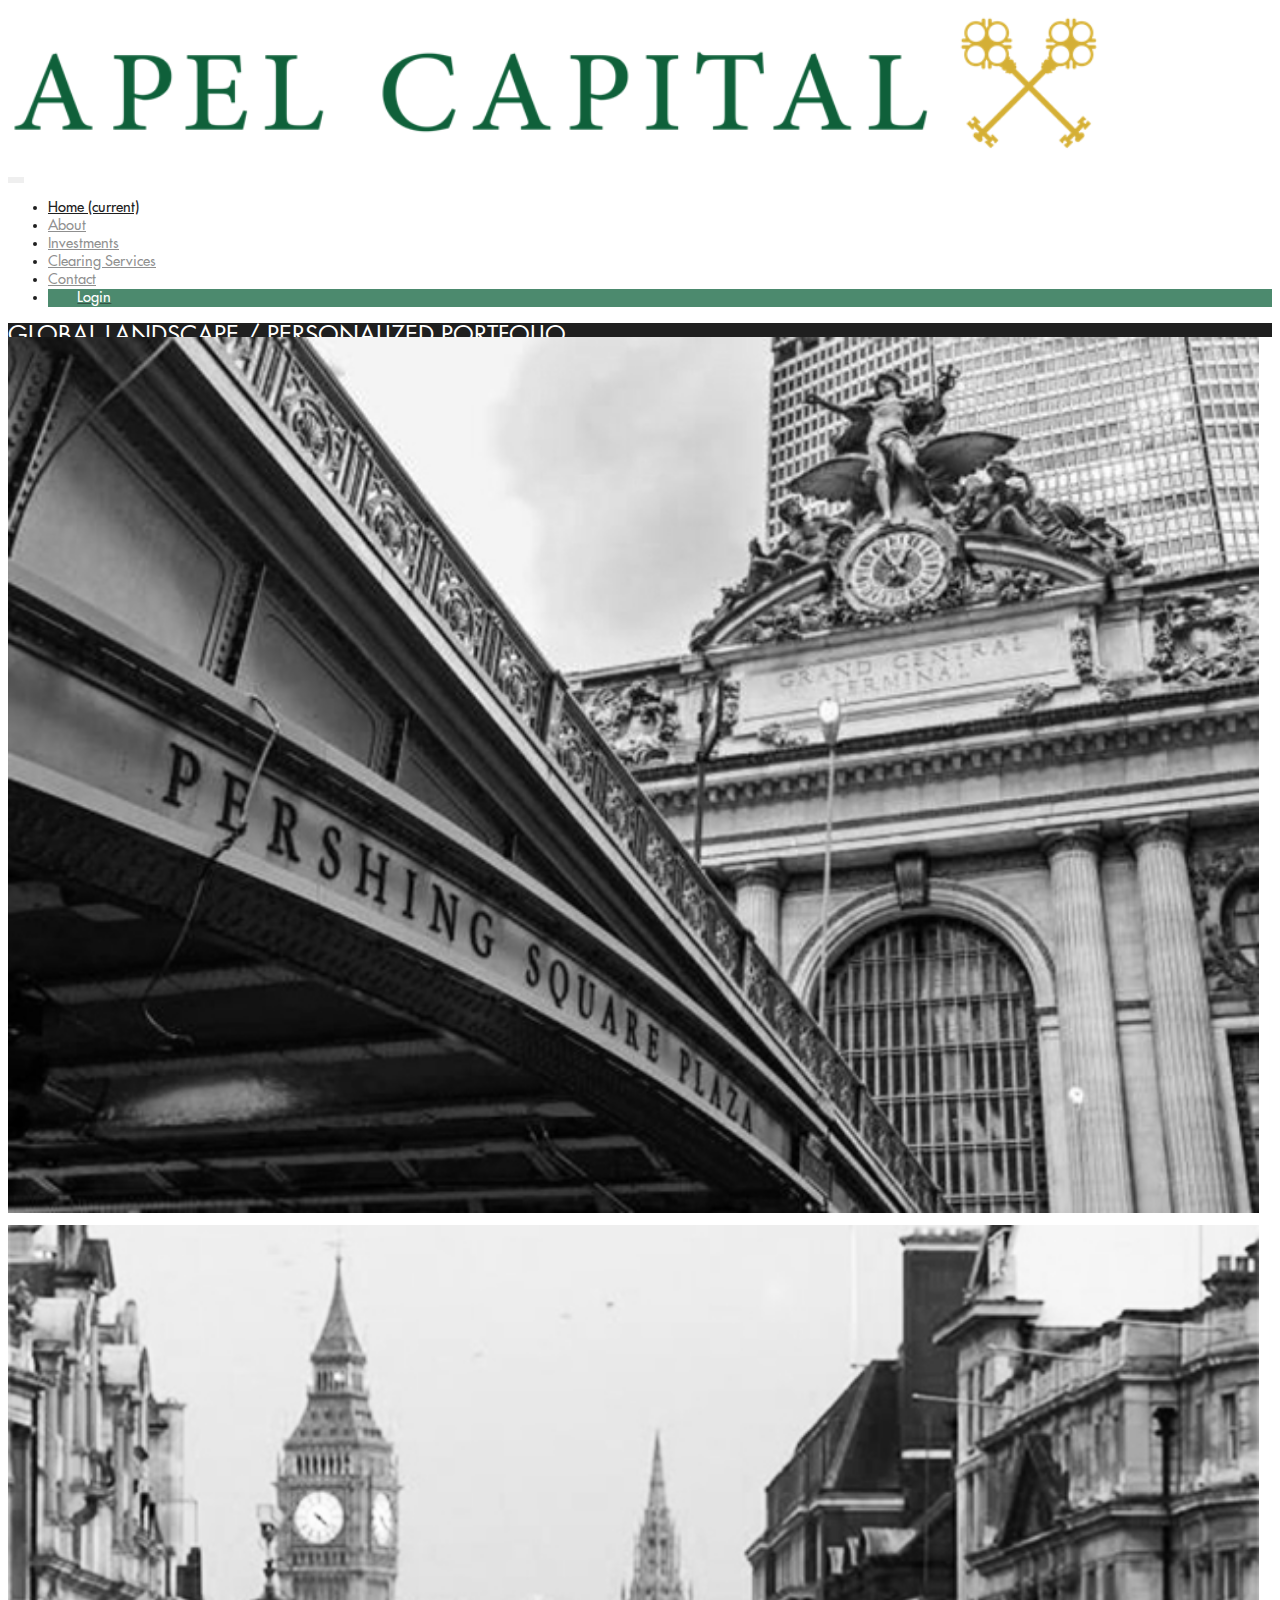
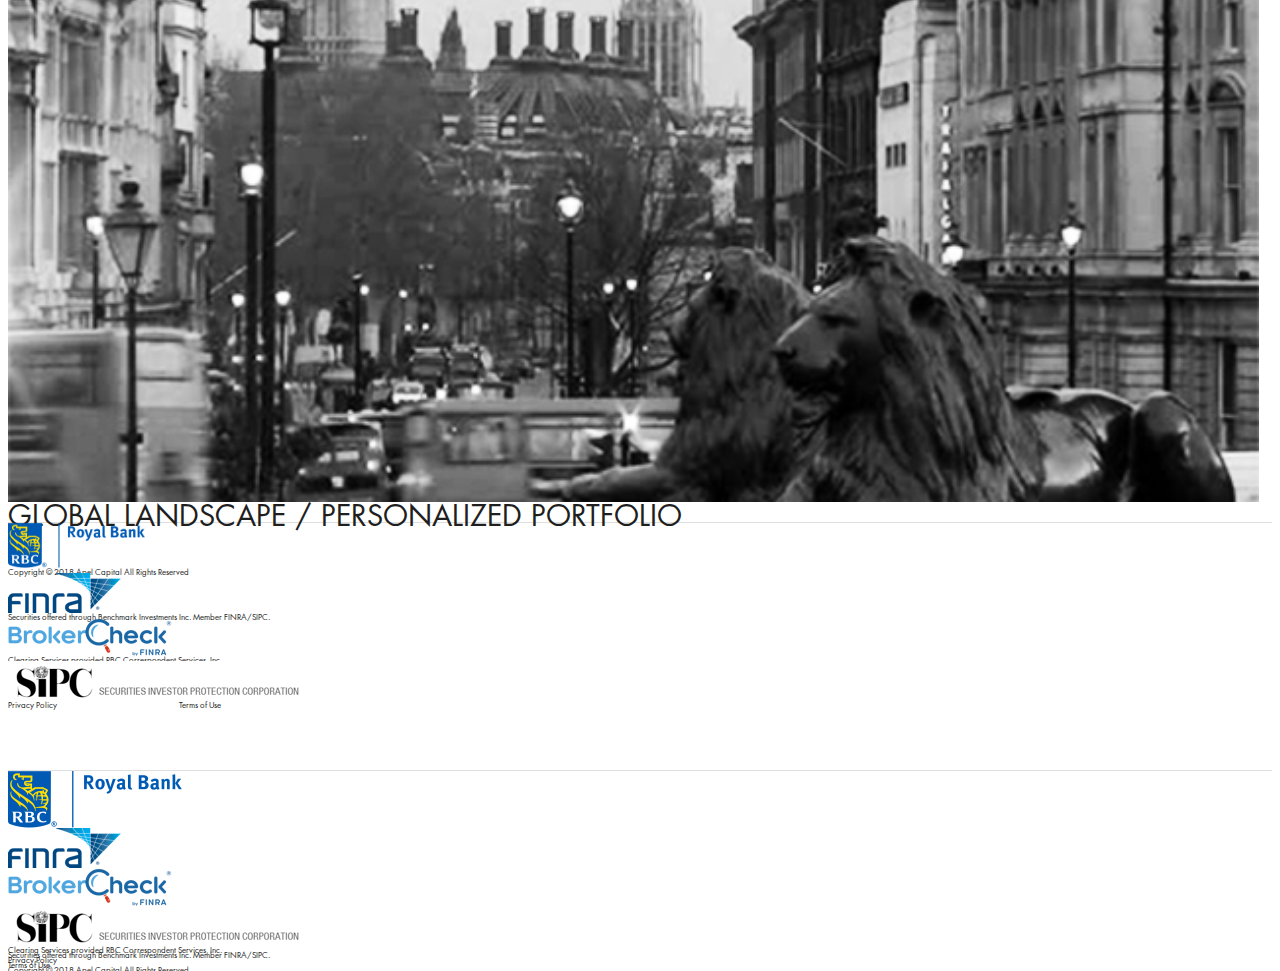
<file: index.html>
<!doctype html>
<html lang="en">
  <head>
    <!-- Required meta tags -->
    <meta charset="utf-8">
    <meta name="viewport" content="width=device-width, initial-scale=1, shrink-to-fit=no">

    <!-- Bootstrap CSS -->
    <link rel="stylesheet" href="https://stackpath.bootstrapcdn.com/bootstrap/4.1.3/css/bootstrap.min.css" integrity="sha384-MCw98/SFnGE8fJT3GXwEOngsV7Zt27NXFoaoApmYm81iuXoPkFOJwJ8ERdknLPMO" crossorigin="anonymous">
    <link rel="stylesheet" type="text/css" href="css/main.css">

    <title>Apel Capital</title>
  </head>
  <body>
  	<!-- Navbar Overlay  -->
  	<div id="myNav" class="overlay">

	  <!-- Button to close the overlay navigation -->
	  <a href="javascript:void(0)" class="closebtn" onclick="closeNav()">&times;</a>

	  <!-- Overlay content -->
	  <div class="overlay-content">
		  <ul class="navbar-nav ml-auto">
		      <li class="nav-item px-md-2 active">
		        <a class="nav-link" href="#">HOME</a>
		      </li>
		      <li class="nav-item px-md-2 active">
		        <a class="nav-link" href="pages/about.html">ABOUT</a>
		      </li>
		      <li class="nav-item px-md-2 active">
		        <a class="nav-link" href="pages/investments.html">INVESTMENTS</a>
		      </li>
		      <li class="nav-item px-md-2 active">
		        <a class="nav-link" href="pages/clearing-services.html">CLEARING SERVICES</a>
		      </li>
		      <li class="nav-item px-md-2 active">
		        <a class="nav-link" href="pages/contact.html">CONTACT</a>
		      </li>
		      <li class="nav-item px-md-2 active login-mobile-holder">
		        <a class="nav-link pr-md-0" href="https://www.investor-connect.com/WMConnect/ConnectWeb/signin/Signin.invoke?vlType=noyHbWEbxehrprG" target="_blank">
		        	<div class="login-btn login-mobile">LOGIN</div>
		        </a>
		      </li>
		    </ul>
	  </div>

	</div>


  	<!-- Navigation Bar -->
	<nav class="navbar navbar-expand-lg navbar-light ml-md-5 mr-md-5">
	  <a class="navbar-brand" href="#">
	  	<img src="img/logo-desktop2.png">
	  </a>
	  <button class="navbar-toggler custom-toggler" type="button" data-toggle="collapse" onclick="openNav()" aria-expanded="false" aria-label="Toggle navigation">
	    <span class="navbar-toggler-icon"></span>
	  </button>


	  <div class="collapse navbar-collapse" id="navbarSupportedContent">
	    <ul class="navbar-nav ml-auto">
	      <li class="nav-item px-md-2 active">
	        <a class="nav-link" href="index.html">Home <span class="sr-only">(current)</span></a>
	      </li>
	      <li class="nav-item px-md-2">
	        <a class="nav-link" href="pages/about.html">About</a>
	      </li>
	      <li class="nav-item px-md-2">
	        <a class="nav-link" href="pages/investments.html">Investments</a>
	      </li>
	      <li class="nav-item px-md-2">
	        <a class="nav-link" href="pages/clearing-services.html">Clearing Services</a>
	      </li>
	      <li class="nav-item px-md-2">
	        <a class="nav-link" href="pages/contact.html">Contact</a>
	      </li>
	      <li class="nav-item px-md-2">
	        <a class="nav-link pr-md-0" href="https://www.investor-connect.com/WMConnect/ConnectWeb/signin/Signin.invoke?vlType=noyHbWEbxehrprG" target="_blank">
	        	<div class="login-btn">Login</div>
	        </a>
	      </li>
	    </ul>
	  </div>
	</nav>

	<!-- Main Content -->
  	<div class="container-fluid">

  		<div class="row ml-md-5 mr-md-5 hero-imgs">
  			<!-- Tag For Mobile -->
  			<div class="col-sm-12 pl-md-0 pr-md-0 ml-0 mr-0 d-block d-md-none">
  				<div class="mobile-tag py-5 text-center">
  					<span class="align-middle">GLOBAL LANDSCAPE / PERSONALIZED PORTFOLIO </span>
  				</div>
  			</div>

  			<!-- Two Main Images -->
  			<div class="col-sm-12 col-md-6 pl-md-0 pr-md-0 ml-0 mr-0">
  				<div class="primary-img">
	  				<img src="img/psqr-4.png" class="img-fluid d-block" alt="Responsive image">
	  			</div>
  			</div>
  			<div class="sm-space d-block d-md-none"> <br> </div>
  			<div class="col-sm-12 col-md-6 pl-md-0 pr-md-0 ml-0 mr-0">
  				<div class="secondary-img">
	  				<img src="img/tsqr-4.png" class="img-fluid float-right d-block" alt="Responsive image">
	  			</div>
  			</div>
  		</div>

  		<!-- Tag For Tablet & Desktop -->
  		<div class="row ml-md-5 mr-md-5 d-none d-md-block pt-5 pb-5 ">
  			<div class="col-12 pt-5 pb-5 text-center">
  				<span class="align-middle tag-line">GLOBAL LANDSCAPE / PERSONALIZED PORTFOLIO</span>
  			</div>
  		</div>

	</div>

	<!-- Footer For Tablet & Desktop -->
	<footer class="footer px-5 py-4 d-none d-md-block">
		<div class="row align-items-center">
			<div class="col">
		      <div class="img-holder pt-4 pb-4">
		      	<a href="https://www.investor-connect.com/WMConnect/ConnectWeb/signin/Signin.invoke?vlType=noyHbWEbxehrprG" target="_blank">
		      		<img src="img/rbc-royal-bank.png" class="rbc-footer">
		      	</a>
		      </div>
		      <div class="bottom-text">
		      	Copyright &copy; 2018 Apel Capital All Rights Reserved
		      </div>
		    </div>
		    <div class="col text-center">
		      <div class="img-holder pt-4 pb-4">
		      	<a href="http://www.finra.org/" target="_blank">
		      		<img src="img/finra-logo.png">
		      	</a>
		      </div>
		      <div class="bottom-text mt-1">
		      	Securities offered through Benchmark Investments Inc. Member FINRA/SIPC.
		      </div>
		    </div>
		    <div class="col text-center">
		      <div class="img-holder pt-4 pb-4">
		      	<a href="http://brokercheck.finra.org/" target="_blank">
		      		<img src="img/brokers-check.png">
		      	</a>
		      </div>
		      <div class="bottom-text">
		      	Clearing Services provided RBC Correspondent Services, Inc.
		      </div>
		    </div>
		    <div class="col text-center">
		      <div class="img-holder pt-4 pb-4">
		      	<a href="http://sipc.org/" target="_blank">
		      		<img src="img/sipc-logo.png">		      		
		      	</a>
		      </div>
		      <div class="bottom-text">
		      	<span class="privacy sub-bottom">Privacy Policy</span>
		      	<span class="terms sub-bottom">Terms of Use</span>
		      </div>
		    </div>
	  	</div>
	</footer>

	<!-- Footer For Mobile -->
	<footer class="footer footer-m d-block d-md-none mt-5">
		<div class="container-fluid">
			<div class="row ml-md-5 mr-md-5">
		      	<div class="col-12 ml-0 mr-0 py-4 text-center">
					<a href="https://www.investor-connect.com/WMConnect/ConnectWeb/signin/Signin.invoke?vlType=noyHbWEbxehrprG" target="_blank">
		      			<img src="img/rbc-royal-bank.png">
		      		</a>
				</div>
				<div class="col-12 ml-0 mr-0 py-4 text-center">
					<a href="http://www.finra.org/" target="_blank">
		      			<img src="img/finra-logo.png">
		      		</a>
				</div>
				<div class="col-12 ml-0 mr-0 py-4 text-center">
					<a href="http://brokercheck.finra.org/" target="_blank">
			      		<img src="img/brokers-check.png">
			      	</a>
				</div>
				<div class="col-12 ml-0 mr-0 py-4 text-center">
					<a href="http://sipc.org/" target="_blank">
			      		<img src="img/sipc-logo.png">		      		
			      	</a>
				</div>
				<div class="col-12 ml-0 mr-0 py-4 text-center">
					Clearing Services provided RBC Correspondent Services, Inc.
				</div>
				<div class="col-12 ml-0 mr-0 py-4 text-center">
					Securities offered through Benchmark Investments Inc. Member FINRA/SIPC. 
				</div>
				<div class="col-12 ml-0 mr-0 py-4 text-center">
					Privacy Policy
				</div>
				<div class="col-12 ml-0 mr-0 py-4 text-center">
					Terms of Use
				</div>
				<div class="col-12 ml-0 mr-0 py-4 text-center">
					Copyright &copy; 2018 Apel Capital All Rights Reserved
				</div>
			</div>
		</div>
	</footer>
    

    
    <!-- jQuery, Popper.js, Bootstrap JS -->
    <script src="https://code.jquery.com/jquery-3.3.1.slim.min.js" integrity="sha384-q8i/X+965DzO0rT7abK41JStQIAqVgRVzpbzo5smXKp4YfRvH+8abtTE1Pi6jizo" crossorigin="anonymous"></script>
	<script src="https://cdnjs.cloudflare.com/ajax/libs/popper.js/1.14.3/umd/popper.min.js" integrity="sha384-ZMP7rVo3mIykV+2+9J3UJ46jBk0WLaUAdn689aCwoqbBJiSnjAK/l8WvCWPIPm49" crossorigin="anonymous"></script>
    <script src="https://stackpath.bootstrapcdn.com/bootstrap/4.1.3/js/bootstrap.min.js" integrity="sha384-ChfqqxuZUCnJSK3+MXmPNIyE6ZbWh2IMqE241rYiqJxyMiZ6OW/JmZQ5stwEULTy" crossorigin="anonymous"></script>
    <script type="text/javascript" src="js/main.js"></script>
  </body>
</html>
</file>
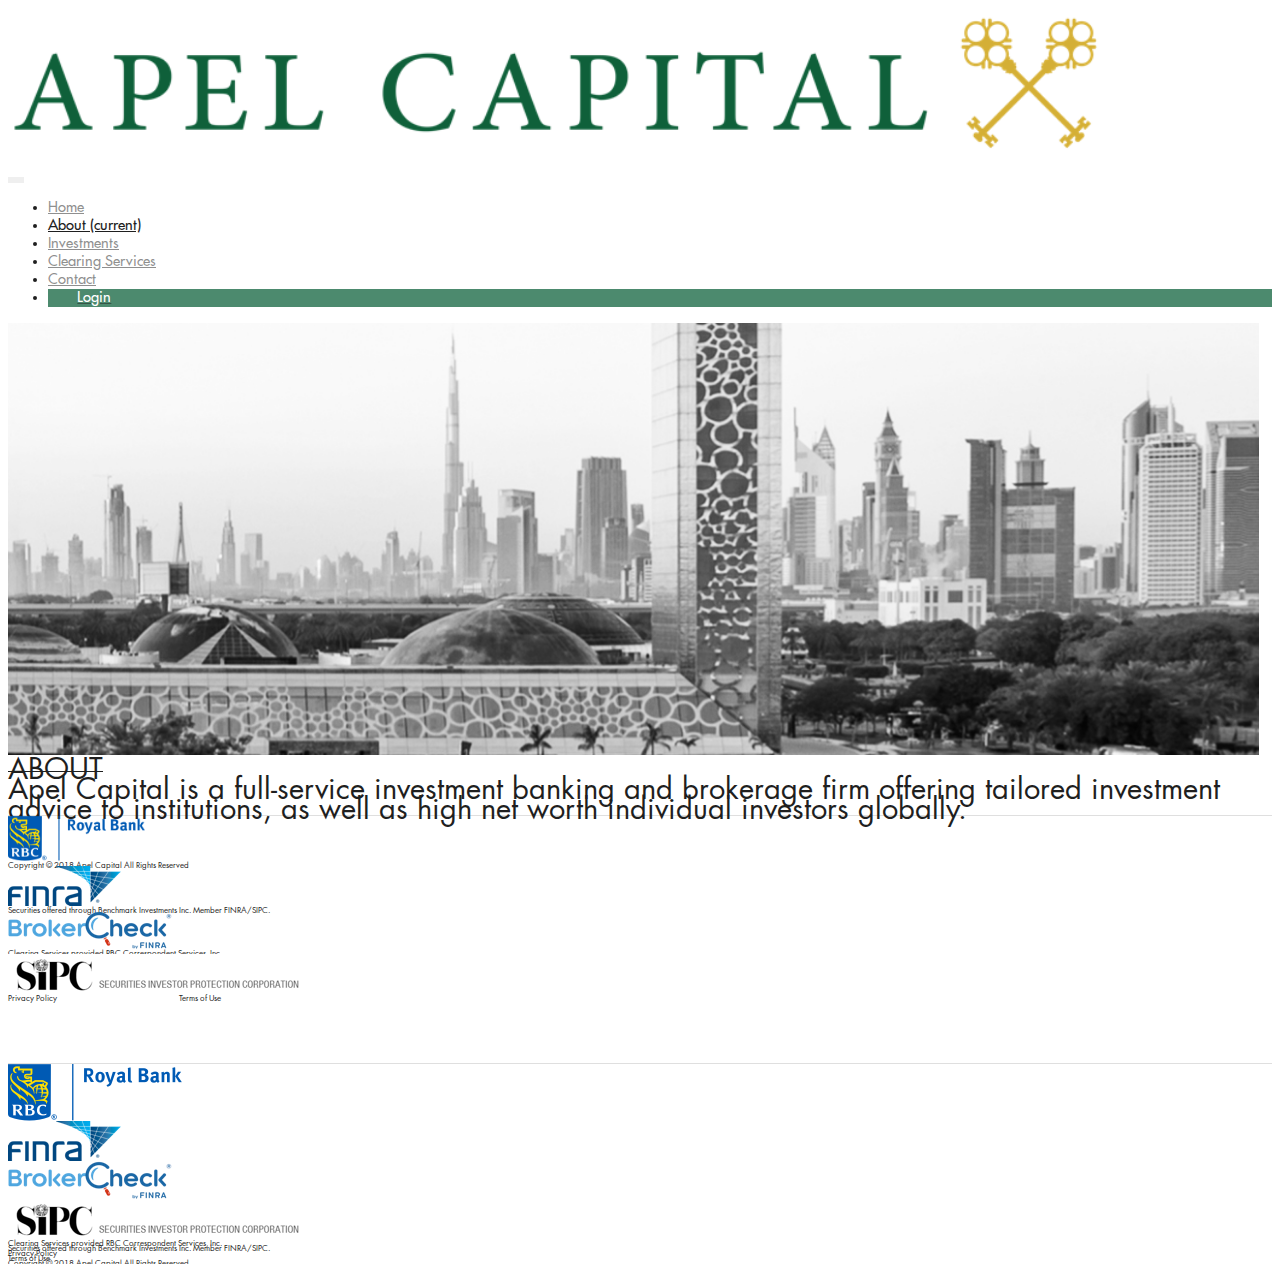
<file: pages/about.html>
<!doctype html>
<html lang="en">
  <head>
    <!-- Required meta tags -->
    <meta charset="utf-8">
    <meta name="viewport" content="width=device-width, initial-scale=1, shrink-to-fit=no">

    <!-- Bootstrap CSS -->
    <link rel="stylesheet" href="https://stackpath.bootstrapcdn.com/bootstrap/4.1.3/css/bootstrap.min.css" integrity="sha384-MCw98/SFnGE8fJT3GXwEOngsV7Zt27NXFoaoApmYm81iuXoPkFOJwJ8ERdknLPMO" crossorigin="anonymous">
    <link rel="stylesheet" type="text/css" href="../css/main.css">

    <title>Apel Capital</title>
  </head>
  <body>
  	<!-- Navbar Overlay  -->
  	<div id="myNav" class="overlay">

	  <!-- Button to close the overlay navigation -->
	  <a href="javascript:void(0)" class="closebtn" onclick="closeNav()">&times;</a>

	  <!-- Overlay content -->
	  <div class="overlay-content">
		  <ul class="navbar-nav ml-auto">
		      <li class="nav-item px-md-2 active">
		        <a class="nav-link" href="../index.html">HOME</a>
		      </li>
		      <li class="nav-item px-md-2 active">
		        <a class="nav-link" href="./about.html">ABOUT</a>
		      </li>
		      <li class="nav-item px-md-2 active">
		        <a class="nav-link" href="./investments.html">INVESTMENTS</a>
		      </li>
		      <li class="nav-item px-md-2 active">
		        <a class="nav-link" href="./clearing-services.html">CLEARING SERVICES</a>
		      </li>
		      <li class="nav-item px-md-2 active">
		        <a class="nav-link" href="./contact.html">CONTACT</a>
		      </li>
		      <li class="nav-item px-md-2 active login-mobile-holder">
		        <a class="nav-link pr-md-0" href="https://www.investor-connect.com/WMConnect/ConnectWeb/signin/Signin.invoke?vlType=noyHbWEbxehrprG" target="_blank">
		        	<div class="login-btn login-mobile">LOGIN</div>
		        </a>
		      </li>
		    </ul>
	  </div>

	</div>

  	<!-- Navigation Bar -->
	<nav class="navbar navbar-expand-lg navbar-light ml-md-5 mr-md-5">
	  <a class="navbar-brand" href="#">
	  	<img src="../img/logo-desktop2.png">
	  </a>
	  <button class="navbar-toggler custom-toggler" type="button" data-toggle="collapse" onclick="openNav()" aria-expanded="false" aria-label="Toggle navigation">
	    <span class="navbar-toggler-icon"></span>
	  </button>

	  <div class="collapse navbar-collapse" id="navbarSupportedContent">
	    <ul class="navbar-nav ml-auto">
	      <li class="nav-item px-md-2">
	        <a class="nav-link" href="../index.html">Home</a>
	      </li>
	      <li class="nav-item px-md-2 active">
	        <a class="nav-link" href="about.html">About <span class="sr-only">(current)</span></a>
	      </li>
	      <li class="nav-item px-md-2">
	        <a class="nav-link" href="investments.html">Investments</a>
	      </li>
	      <li class="nav-item px-md-2">
	        <a class="nav-link" href="clearing-services.html">Clearing Services</a>
	      </li>	
	      <li class="nav-item px-md-2">
	        <a class="nav-link" href="contact.html">Contact</a>
	      </li>
	      <li class="nav-item px-md-2">
	        <a class="nav-link pr-md-0" href="https://www.investor-connect.com/WMConnect/ConnectWeb/signin/Signin.invoke?vlType=noyHbWEbxehrprG" target="_blank">
	        	<div class="login-btn">Login</div>
	        </a>
	      </li>
	    </ul>
	  </div>
	</nav>

	<!-- Main Content -->
  	<div class="container-fluid">
  		<!-- Main Image -->
  		<div class="row ml-md-5 mr-md-5 hero-imgs">
  			<div class="col-sm-12 col-md-12 pl-md-0 pr-md-0 ml-0 mr-0">
  				<div class="primary-img">
	  				<img src="../img/dubai-frame-bw.png" class="img-fluid d-block" alt="Responsive image">
	  			</div>
  			</div>
  		</div>

  		<!-- Tag Line -->
		<div class="row ml-md-5 mr-md-5 pt-5 pb-5 ">
			<div class="col-12 pt-3 pb-5 text-center">
				<span class="align-middle tag-line underline-tag">ABOUT</span>
			</div>
			<div class="col-12 pt-5 pb-5 text-center">
				<div class="col-md-9 pb-5 mx-auto inner-text">
					<span class="align-middle tag-line">
						Apel Capital is a full-service investment banking and brokerage firm offering tailored investment advice to institutions, as well as high net worth individual investors globally.
					</span>	
				</div>			
			</div>
		</div>
	</div>
    
    <!-- Footer For Tablet & Desktop -->
	<footer class="footer px-5 py-4 d-none d-md-block">
		<div class="row align-items-center">
			<div class="col">
		      <div class="img-holder pt-4 pb-4">
		      	<a href="https://www.investor-connect.com/WMConnect/ConnectWeb/signin/Signin.invoke?vlType=noyHbWEbxehrprG" target="_blank">
		      		<img src="../img/rbc-royal-bank.png" class="rbc-footer">
		      	</a>
		      </div>
		      <div class="bottom-text">
		      	Copyright &copy; 2018 Apel Capital All Rights Reserved
		      </div>
		    </div>
		    <div class="col text-center">
		      <div class="img-holder pt-4 pb-4">
		      	<a href="http://www.finra.org/" target="_blank">
		      		<img src="../img/finra-logo.png">
		      	</a>
		      </div>
		      <div class="bottom-text mt-1">
		      	Securities offered through Benchmark Investments Inc. Member FINRA/SIPC. 
		      </div>
		    </div>
		    <div class="col text-center">
		      <div class="img-holder pt-4 pb-4">
		      	<a href="http://brokercheck.finra.org/" target="_blank">
		      		<img src="../img/brokers-check.png">
		      	</a>
		      </div>
		      <div class="bottom-text">
		      	Clearing Services provided RBC Correspondent Services, Inc.
		      </div>
		    </div>
		    <div class="col text-center">
		      <div class="img-holder pt-4 pb-4">
		      	<a href="http://sipc.org/" target="_blank">
		      		<img src="../img/sipc-logo.png">		      		
		      	</a>
		      </div>
		      <div class="bottom-text">
		      	<span class="privacy sub-bottom">Privacy Policy</span>
		      	<span class="terms sub-bottom">Terms of Use</span>
		      </div>
		    </div>
	  	</div>
	</footer>

	<!-- Footer For Mobile -->
	<footer class="footer footer-m d-block d-md-none mt-5">
		<div class="container-fluid">
			<div class="row ml-md-5 mr-md-5">
		      	<div class="col-12 ml-0 mr-0 py-4 text-center">
					<a href="https://www.investor-connect.com/WMConnect/ConnectWeb/signin/Signin.invoke?vlType=noyHbWEbxehrprG" target="_blank">
		      			<img src="../img/rbc-royal-bank.png">
		      		</a>
				</div>
				<div class="col-12 ml-0 mr-0 py-4 text-center">
					<a href="http://www.finra.org/" target="_blank">
		      			<img src="../img/finra-logo.png">
		      		</a>
				</div>
				<div class="col-12 ml-0 mr-0 py-4 text-center">
					<a href="http://brokercheck.finra.org/" target="_blank">
			      		<img src="../img/brokers-check.png">
			      	</a>
				</div>
				<div class="col-12 ml-0 mr-0 py-4 text-center">
					<a href="http://sipc.org/" target="_blank">
			      		<img src="../img/sipc-logo.png">		      		
			      	</a>
				</div>
				<div class="col-12 ml-0 mr-0 py-4 text-center">
					Clearing Services provided RBC Correspondent Services, Inc.
				</div>
				<div class="col-12 ml-0 mr-0 py-4 text-center">
					Securities offered through Benchmark Investments Inc. Member FINRA/SIPC. 
				</div>
				<div class="col-12 ml-0 mr-0 py-4 text-center">
					Privacy Policy
				</div>
				<div class="col-12 ml-0 mr-0 py-4 text-center">
					Terms of Use
				</div>
				<div class="col-12 ml-0 mr-0 py-4 text-center">
					Copyright &copy; 2018 Apel Capital All Rights Reserved
				</div>
			</div>
		</div>
	</footer>

    
    <!-- jQuery, Popper.js, Bootstrap JS -->
    <script src="https://code.jquery.com/jquery-3.3.1.slim.min.js" integrity="sha384-q8i/X+965DzO0rT7abK41JStQIAqVgRVzpbzo5smXKp4YfRvH+8abtTE1Pi6jizo" crossorigin="anonymous"></script>
    <script src="https://cdnjs.cloudflare.com/ajax/libs/popper.js/1.14.3/umd/popper.min.js" integrity="sha384-ZMP7rVo3mIykV+2+9J3UJ46jBk0WLaUAdn689aCwoqbBJiSnjAK/l8WvCWPIPm49" crossorigin="anonymous"></script>
    <script src="https://stackpath.bootstrapcdn.com/bootstrap/4.1.3/js/bootstrap.min.js" integrity="sha384-ChfqqxuZUCnJSK3+MXmPNIyE6ZbWh2IMqE241rYiqJxyMiZ6OW/JmZQ5stwEULTy" crossorigin="anonymous"></script>
    <script type="text/javascript" src="../js/main.js"></script>
  </body>
</html>
</file>
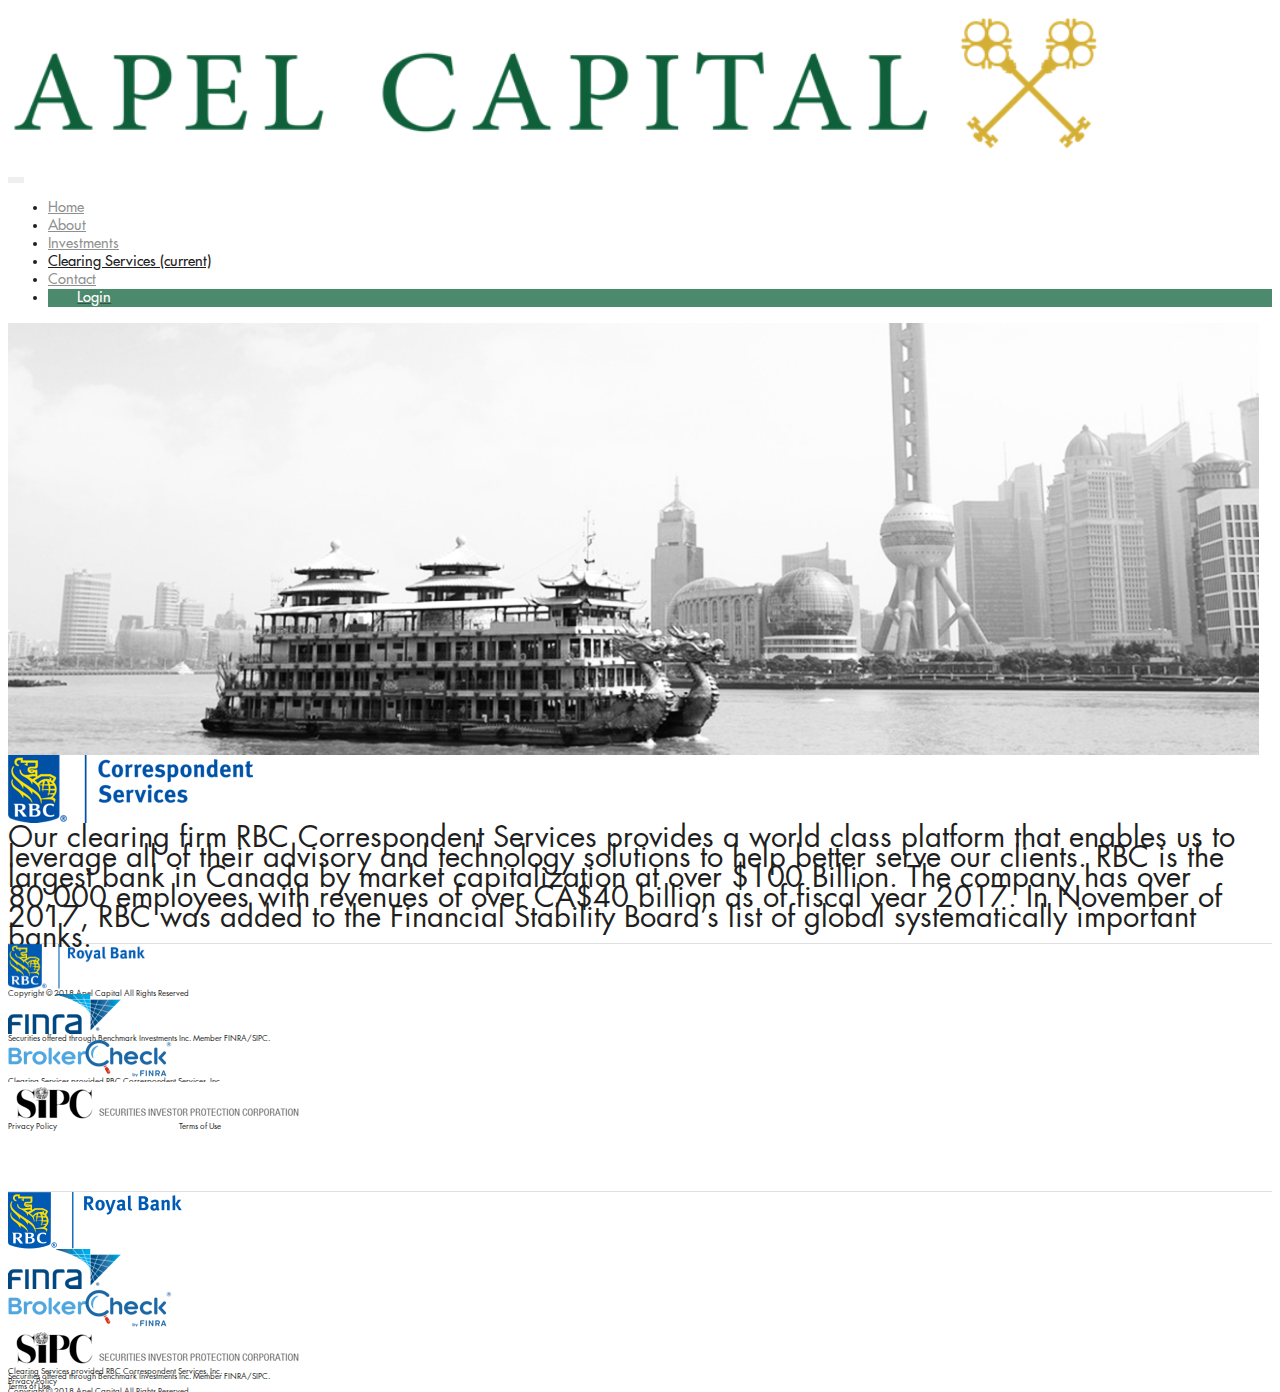
<file: pages/clearing-services.html>
<!doctype html>
<html lang="en">
  <head>
    <!-- Required meta tags -->
    <meta charset="utf-8">
    <meta name="viewport" content="width=device-width, initial-scale=1, shrink-to-fit=no">

    <!-- Bootstrap CSS -->
    <link rel="stylesheet" href="https://stackpath.bootstrapcdn.com/bootstrap/4.1.3/css/bootstrap.min.css" integrity="sha384-MCw98/SFnGE8fJT3GXwEOngsV7Zt27NXFoaoApmYm81iuXoPkFOJwJ8ERdknLPMO" crossorigin="anonymous">
    <link rel="stylesheet" type="text/css" href="../css/main.css">

    <title>Apel Capital</title>
  </head>
  <body class='clearing'>
  	<!-- Navbar Overlay  -->
  	<div id="myNav" class="overlay">

	  <!-- Button to close the overlay navigation -->
	  <a href="javascript:void(0)" class="closebtn" onclick="closeNav()">&times;</a>

	  <!-- Overlay content -->
	  <div class="overlay-content">
		  <ul class="navbar-nav ml-auto">
		      <li class="nav-item px-md-2 active">
		        <a class="nav-link" href="../index.html">HOME</a>
		      </li>
		      <li class="nav-item px-md-2 active">
		        <a class="nav-link" href="./about.html">ABOUT</a>
		      </li>
		      <li class="nav-item px-md-2 active">
		        <a class="nav-link" href="./investments.html">INVESTMENTS</a>
		      </li>
		      <li class="nav-item px-md-2 active">
		        <a class="nav-link" href="./clearing-services.html">CLEARING SERVICES</a>
		      </li>
		      <li class="nav-item px-md-2 active">
		        <a class="nav-link" href="./contact.html">CONTACT</a>
		      </li>
		      <li class="nav-item px-md-2 active login-mobile-holder">
		        <a class="nav-link pr-md-0" href="https://www.investor-connect.com/WMConnect/ConnectWeb/signin/Signin.invoke?vlType=noyHbWEbxehrprG" target="_blank">
		        	<div class="login-btn login-mobile">LOGIN</div>
		        </a>
		      </li>
		    </ul>
	  </div>

	</div>

  	<!-- Navigation Bar -->
	<nav class="navbar navbar-expand-lg navbar-light ml-md-5 mr-md-5">
	  <a class="navbar-brand" href="#">
	  	<img src="../img/logo-desktop2.png">
	  </a>
	  <button class="navbar-toggler" type="button" data-toggle="collapse" onclick="openNav()" aria-expanded="false" aria-label="Toggle navigation">
	    <span class="navbar-toggler-icon"></span>
	  </button>

	  <div class="collapse navbar-collapse" id="navbarSupportedContent">
	    <ul class="navbar-nav ml-auto">
	      <li class="nav-item px-md-2">
	        <a class="nav-link" href="../index.html">Home</a>
	      </li>
	      <li class="nav-item px-md-2">
	        <a class="nav-link" href="about.html">About</a>
	      </li>
	      <li class="nav-item px-md-2">
	        <a class="nav-link" href="investments.html">Investments</a>
	      </li>
	      <li class="nav-item px-md-2 active">
	        <a class="nav-link" href="clearing-services.html">Clearing Services <span class="sr-only">(current)</span></a>
	      </li>
	      <li class="nav-item px-md-2">
	        <a class="nav-link" href="contact.html">Contact</a>
	      </li>
	      <li class="nav-item px-md-2">
	        <a class="nav-link pr-md-0" href="https://www.investor-connect.com/WMConnect/ConnectWeb/signin/Signin.invoke?vlType=noyHbWEbxehrprG" target="_blank">
	        	<div class="login-btn">Login</div>
	        </a>
	      </li>
	    </ul>
	  </div>
	</nav>

	<!-- Main Content -->
  	<div class="container-fluid">
  		<!-- Main Image -->
  		<div class="row ml-md-5 mr-md-5 hero-imgs">
  			<div class="col-sm-12 col-md-12 pl-md-0 pr-md-0 ml-0 mr-0">
  				<div class="primary-img">
	  				<img src="../img/dragonBoat_shanghai-bw.png" class="img-fluid d-block" alt="Responsive image">
	  			</div>
  			</div>
  		</div>

  		<!-- Tag Line -->
		<div class="row ml-md-5 mr-md-5 pt-5 pb-5 ">
			<div class="col-12 pb-5">
				<div class="row">
					<div class="col-md-9 pb-5 mx-auto inner-text inner-img">
						<img src="../img/rbc-correspondent-services.png">
					</div>
				</div>
				<div class="row">
					<div class="col-md-9 pb-5 mx-auto inner-text">
						<span class="align-middle text-center tag-line">
							Our clearing firm RBC Correspondent Services provides a world class platform that enables us to leverage all of their advisory and technology solutions to help better serve our clients. RBC is the largest bank in Canada by market capitalization at over $100 Billion. The company has over 80,000 employees with revenues of over CA$40 billion as of fiscal year 2017. In November of 2017, RBC was added to the Financial Stability Board’s list of global systematically important banks.
						</span>	
					</div>
				</div>		
			</div>
		</div>
	</div>
    
	<!-- Footer For Tablet & Desktop -->
	<footer class="footer px-5 py-4 d-none d-md-block">
		<div class="row align-items-center">
			<div class="col">
		      <div class="img-holder pt-4 pb-4">
		      	<a href="https://www.investor-connect.com/WMConnect/ConnectWeb/signin/Signin.invoke?vlType=noyHbWEbxehrprG" target="_blank">
		      		<img src="../img/rbc-royal-bank.png" class="rbc-footer">
		      	</a>
		      </div>
		      <div class="bottom-text">
		      	Copyright &copy; 2018 Apel Capital All Rights Reserved
		      </div>
		    </div>
		    <div class="col text-center">
		      <div class="img-holder pt-4 pb-4">
		      	<a href="http://www.finra.org/" target="_blank">
		      		<img src="../img/finra-logo.png">
		      	</a>
		      </div>
		      <div class="bottom-text mt-1">
		      	Securities offered through Benchmark Investments Inc. Member FINRA/SIPC. 
		      </div>
		    </div>
		    <div class="col text-center">
		      <div class="img-holder pt-4 pb-4">
		      	<a href="http://brokercheck.finra.org/" target="_blank">
		      		<img src="../img/brokers-check.png">
		      	</a>
		      </div>
		      <div class="bottom-text">
		      	Clearing Services provided RBC Correspondent Services, Inc.
		      </div>
		    </div>
		    <div class="col text-center">
		      <div class="img-holder pt-4 pb-4">
		      	<a href="http://sipc.org/" target="_blank">
		      		<img src="../img/sipc-logo.png">		      		
		      	</a>
		      </div>
		      <div class="bottom-text">
		      	<span class="privacy sub-bottom">Privacy Policy</span>
		      	<span class="terms sub-bottom">Terms of Use</span>
		      </div>
		    </div>
	  	</div>
	</footer>

	<!-- Footer For Mobile -->
	<footer class="footer footer-m d-block d-md-none mt-5">
		<div class="container-fluid">
			<div class="row ml-md-5 mr-md-5">
		      	<div class="col-12 ml-0 mr-0 py-4 text-center">
					<a href="https://www.investor-connect.com/WMConnect/ConnectWeb/signin/Signin.invoke?vlType=noyHbWEbxehrprG" target="_blank">
		      			<img src="../img/rbc-royal-bank.png">
		      		</a>
				</div>
				<div class="col-12 ml-0 mr-0 py-4 text-center">
					<a href="http://www.finra.org/" target="_blank">
		      			<img src="../img/finra-logo.png">
		      		</a>
				</div>
				<div class="col-12 ml-0 mr-0 py-4 text-center">
					<a href="http://brokercheck.finra.org/" target="_blank">
			      		<img src="../img/brokers-check.png">
			      	</a>
				</div>
				<div class="col-12 ml-0 mr-0 py-4 text-center">
					<a href="http://sipc.org/" target="_blank">
			      		<img src="../img/sipc-logo.png">		      		
			      	</a>
				</div>
				<div class="col-12 ml-0 mr-0 py-4 text-center">
					Clearing Services provided RBC Correspondent Services, Inc.
				</div>
				<div class="col-12 ml-0 mr-0 py-4 text-center">
					Securities offered through Benchmark Investments Inc. Member FINRA/SIPC. 
				</div>
				<div class="col-12 ml-0 mr-0 py-4 text-center">
					Privacy Policy
				</div>
				<div class="col-12 ml-0 mr-0 py-4 text-center">
					Terms of Use
				</div>
				<div class="col-12 ml-0 mr-0 py-4 text-center">
					Copyright &copy; 2018 Apel Capital All Rights Reserved
				</div>
			</div>
		</div>
	</footer>

    
    <!-- jQuery, Popper.js, Bootstrap JS -->
    <script src="https://code.jquery.com/jquery-3.3.1.slim.min.js" integrity="sha384-q8i/X+965DzO0rT7abK41JStQIAqVgRVzpbzo5smXKp4YfRvH+8abtTE1Pi6jizo" crossorigin="anonymous"></script>
    <script src="https://cdnjs.cloudflare.com/ajax/libs/popper.js/1.14.3/umd/popper.min.js" integrity="sha384-ZMP7rVo3mIykV+2+9J3UJ46jBk0WLaUAdn689aCwoqbBJiSnjAK/l8WvCWPIPm49" crossorigin="anonymous"></script>
    <script src="https://stackpath.bootstrapcdn.com/bootstrap/4.1.3/js/bootstrap.min.js" integrity="sha384-ChfqqxuZUCnJSK3+MXmPNIyE6ZbWh2IMqE241rYiqJxyMiZ6OW/JmZQ5stwEULTy" crossorigin="anonymous"></script>
    <script type="text/javascript" src="../js/main.js"></script>
  </body>
</html>
</file>
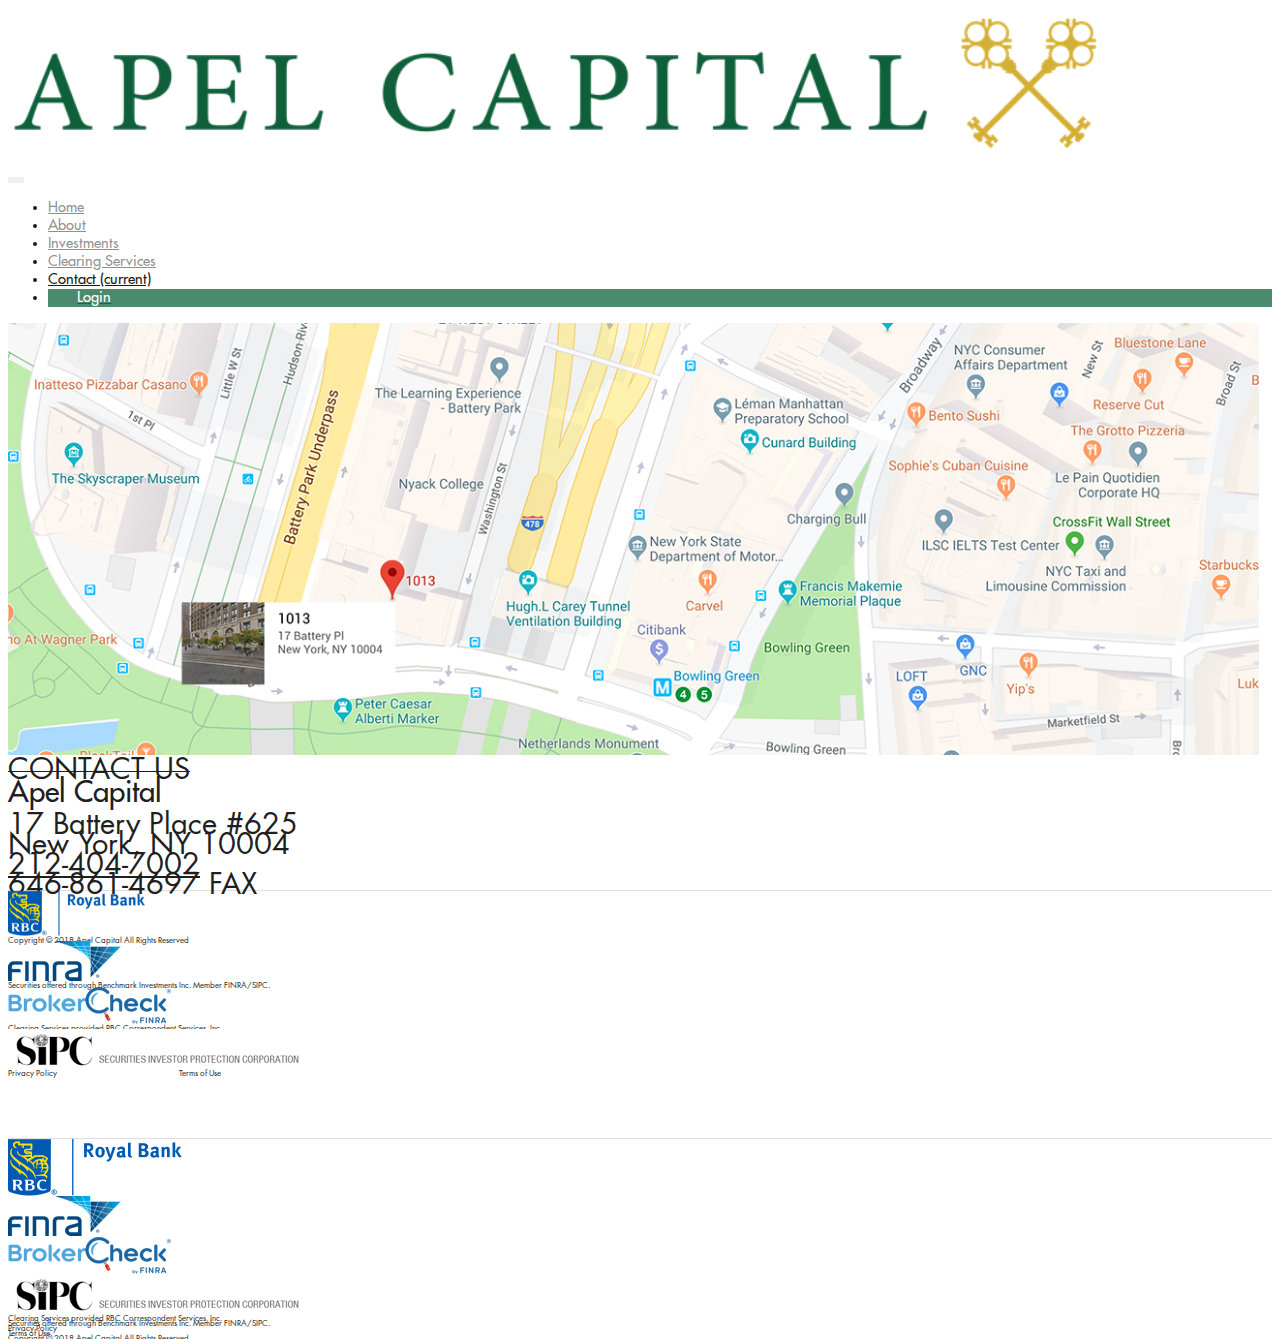
<file: pages/contact.html>
<!doctype html>
<html lang="en">
  <head>
    <!-- Required meta tags -->
    <meta charset="utf-8">
    <meta name="viewport" content="width=device-width, initial-scale=1, shrink-to-fit=no">

    <!-- Bootstrap CSS -->
    <link rel="stylesheet" href="https://stackpath.bootstrapcdn.com/bootstrap/4.1.3/css/bootstrap.min.css" integrity="sha384-MCw98/SFnGE8fJT3GXwEOngsV7Zt27NXFoaoApmYm81iuXoPkFOJwJ8ERdknLPMO" crossorigin="anonymous">
    <link rel="stylesheet" type="text/css" href="../css/main.css">

    <title>Apel Capital</title>
  </head>
  <body>
  	<!-- Navbar Overlay  -->
  	<div id="myNav" class="overlay">

	  <!-- Button to close the overlay navigation -->
	  <a href="javascript:void(0)" class="closebtn" onclick="closeNav()">&times;</a>

	  <!-- Overlay content -->
	  <div class="overlay-content">
		  <ul class="navbar-nav ml-auto">
		      <li class="nav-item px-md-2 active">
		        <a class="nav-link" href="../index.html">HOME</a>
		      </li>
		      <li class="nav-item px-md-2 active">
		        <a class="nav-link" href="./about.html">ABOUT</a>
		      </li>
		      <li class="nav-item px-md-2 active">
		        <a class="nav-link" href="./investments.html">INVESTMENTS</a>
		      </li>
		      <li class="nav-item px-md-2 active">
		        <a class="nav-link" href="./clearing-services.html">CLEARING SERVICES</a>
		      </li>
		      <li class="nav-item px-md-2 active">
		        <a class="nav-link" href="./contact.html">CONTACT</a>
		      </li>
		      <li class="nav-item px-md-2 active login-mobile-holder">
		        <a class="nav-link pr-md-0" href="https://www.investor-connect.com/WMConnect/ConnectWeb/signin/Signin.invoke?vlType=noyHbWEbxehrprG" target="_blank">
		        	<div class="login-btn login-mobile">LOGIN</div>
		        </a>
		      </li>
		    </ul>
	  </div>

	</div>

  	<!-- Navigation Bar -->
	<nav class="navbar navbar-expand-lg navbar-light ml-md-5 mr-md-5">
	  <a class="navbar-brand" href="#">
	  	<img src="../img/logo-desktop2.png">
	  </a>
	  <button class="navbar-toggler" type="button" data-toggle="collapse" onclick="openNav()" aria-expanded="false" aria-label="Toggle navigation">
	    <span class="navbar-toggler-icon"></span>
	  </button>

	  <div class="collapse navbar-collapse" id="navbarSupportedContent">
	    <ul class="navbar-nav ml-auto">
	      <li class="nav-item px-md-2">
	        <a class="nav-link" href="../index.html">Home</a>
	      </li>
	      <li class="nav-item px-md-2">
	        <a class="nav-link" href="about.html">About</a>
	      </li>
	      <li class="nav-item px-md-2">
	        <a class="nav-link" href="investments.html">Investments</a>
	      </li>
	      <li class="nav-item px-md-2">
	        	<a class="nav-link" href="clearing-services.html">Clearing Services</a>
	      	  </li>
	      <li class="nav-item px-md-2 active">
	        <a class="nav-link" href="contact.html">Contact <span class="sr-only">(current)</span></a>
	      </li>
	      <li class="nav-item px-md-2">
	        <a class="nav-link pr-md-0" href="https://www.investor-connect.com/WMConnect/ConnectWeb/signin/Signin.invoke?vlType=noyHbWEbxehrprG" target="_blank">
	        	<div class="login-btn">Login</div>
	        </a>
	      </li>
	    </ul>
	  </div>
	</nav>

	<!-- Main Content -->
  	<div class="container-fluid">
  		<!-- Main Image -->
  		<div class="row ml-md-5 mr-md-5 hero-imgs">
  			<div class="col-sm-12 col-md-12 pl-md-0 pr-md-0 ml-0 mr-0">
  				<div class="primary-img">
	  				<img src="../img/google-map	.png" class="img-fluid d-block" alt="Responsive image">
	  			</div>
  			</div>
  		</div>

  		<!-- Tag Line -->
		<div class="row ml-md-5 mr-md-5 pt-5 pb-5 ">
			<div class="col-12 pt-3 pb-5 text-center">
				<span class="align-middle tag-line underline-tag">CONTACT US</span>
			</div>
			<div class="col-12 pt-5 pb-5 text-center inner-text">
				<div class="col-md-9 pb-5 mx-auto">
					<span class="align-middle tag-line font-medium">
						Apel Capital
					</span>
					<br>
					<span class="align-middle tag-line">
						17 Battery Place #625 <br>
						New York, NY 10004
					</span>
				</div>
				<div class="col-md-9 pb-5 mx-auto">
					<span class="align-middle tag-line">
						<a href="tel:212-404-7002" class="phone-num" target="_blank">212-404-7002</a><br>
						646-861-4697 FAX
					</span>
				</div>			
			</div>
		</div>
	</div>
    
    <!-- Footer For Tablet & Desktop -->
	<footer class="footer px-5 py-4 d-none d-md-block">
		<div class="row align-items-center">
			<div class="col">
		      <div class="img-holder pt-4 pb-4">
		      	<a href="https://www.investor-connect.com/WMConnect/ConnectWeb/signin/Signin.invoke?vlType=noyHbWEbxehrprG" target="_blank">
		      		<img src="../img/rbc-royal-bank.png" class="rbc-footer">
		      	</a>
		      </div>
		      <div class="bottom-text">
		      	Copyright &copy; 2018 Apel Capital All Rights Reserved
		      </div>
		    </div>
		    <div class="col text-center">
		      <div class="img-holder pt-4 pb-4">
		      	<a href="http://www.finra.org/" target="_blank">
		      		<img src="../img/finra-logo.png">
		      	</a>
		      </div>
		      <div class="bottom-text mt-1">
		      	Securities offered through Benchmark Investments Inc. Member FINRA/SIPC.
		      </div>
		    </div>
		    <div class="col text-center">
		      <div class="img-holder pt-4 pb-4">
		      	<a href="http://brokercheck.finra.org/" target="_blank">
		      		<img src="../img/brokers-check.png">
		      	</a>
		      </div>
		      <div class="bottom-text">
		      	Clearing Services provided RBC Correspondent Services, Inc.
		      </div>
		    </div>
		    <div class="col text-center">
		      <div class="img-holder pt-4 pb-4">
		      	<a href="http://sipc.org/" target="_blank">
		      		<img src="../img/sipc-logo.png">		      		
		      	</a>
		      </div>
		      <div class="bottom-text">
		      	<span class="privacy sub-bottom">Privacy Policy</span>
		      	<span class="terms sub-bottom">Terms of Use</span>
		      </div>
		    </div>
	  	</div>
	</footer>

	<!-- Footer For Mobile -->
	<footer class="footer footer-m d-block d-md-none mt-5">
		<div class="container-fluid">
			<div class="row ml-md-5 mr-md-5">
		      	<div class="col-12 ml-0 mr-0 py-4 text-center">
					<a href="https://www.investor-connect.com/WMConnect/ConnectWeb/signin/Signin.invoke?vlType=noyHbWEbxehrprG" target="_blank">
		      			<img src="../img/rbc-royal-bank.png">
		      		</a>
				</div>
				<div class="col-12 ml-0 mr-0 py-4 text-center">
					<a href="http://www.finra.org/" target="_blank">
		      			<img src="../img/finra-logo.png">
		      		</a>
				</div>
				<div class="col-12 ml-0 mr-0 py-4 text-center">
					<a href="http://brokercheck.finra.org/" target="_blank">
			      		<img src="../img/brokers-check.png">
			      	</a>
				</div>
				<div class="col-12 ml-0 mr-0 py-4 text-center">
					<a href="http://sipc.org/" target="_blank">
			      		<img src="../img/sipc-logo.png">		      		
			      	</a>
				</div>
				<div class="col-12 ml-0 mr-0 py-4 text-center">
					Clearing Services provided RBC Correspondent Services, Inc.
				</div>
				<div class="col-12 ml-0 mr-0 py-4 text-center">
					Securities offered through Benchmark Investments Inc. Member FINRA/SIPC.
				</div>
				<div class="col-12 ml-0 mr-0 py-4 text-center">
					Privacy Policy
				</div>
				<div class="col-12 ml-0 mr-0 py-4 text-center">
					Terms of Use
				</div>
				<div class="col-12 ml-0 mr-0 py-4 text-center">
					Copyright &copy; 2018 Apel Capital All Rights Reserved
				</div>
			</div>
		</div>
	</footer>

    
    <!-- jQuery, Popper.js, Bootstrap JS -->
    <script src="https://code.jquery.com/jquery-3.3.1.slim.min.js" integrity="sha384-q8i/X+965DzO0rT7abK41JStQIAqVgRVzpbzo5smXKp4YfRvH+8abtTE1Pi6jizo" crossorigin="anonymous"></script>
    <script src="https://cdnjs.cloudflare.com/ajax/libs/popper.js/1.14.3/umd/popper.min.js" integrity="sha384-ZMP7rVo3mIykV+2+9J3UJ46jBk0WLaUAdn689aCwoqbBJiSnjAK/l8WvCWPIPm49" crossorigin="anonymous"></script>
    <script src="https://stackpath.bootstrapcdn.com/bootstrap/4.1.3/js/bootstrap.min.js" integrity="sha384-ChfqqxuZUCnJSK3+MXmPNIyE6ZbWh2IMqE241rYiqJxyMiZ6OW/JmZQ5stwEULTy" crossorigin="anonymous"></script>
    <script type="text/javascript" src="../js/main.js"></script>
  </body>
</html>
</file>
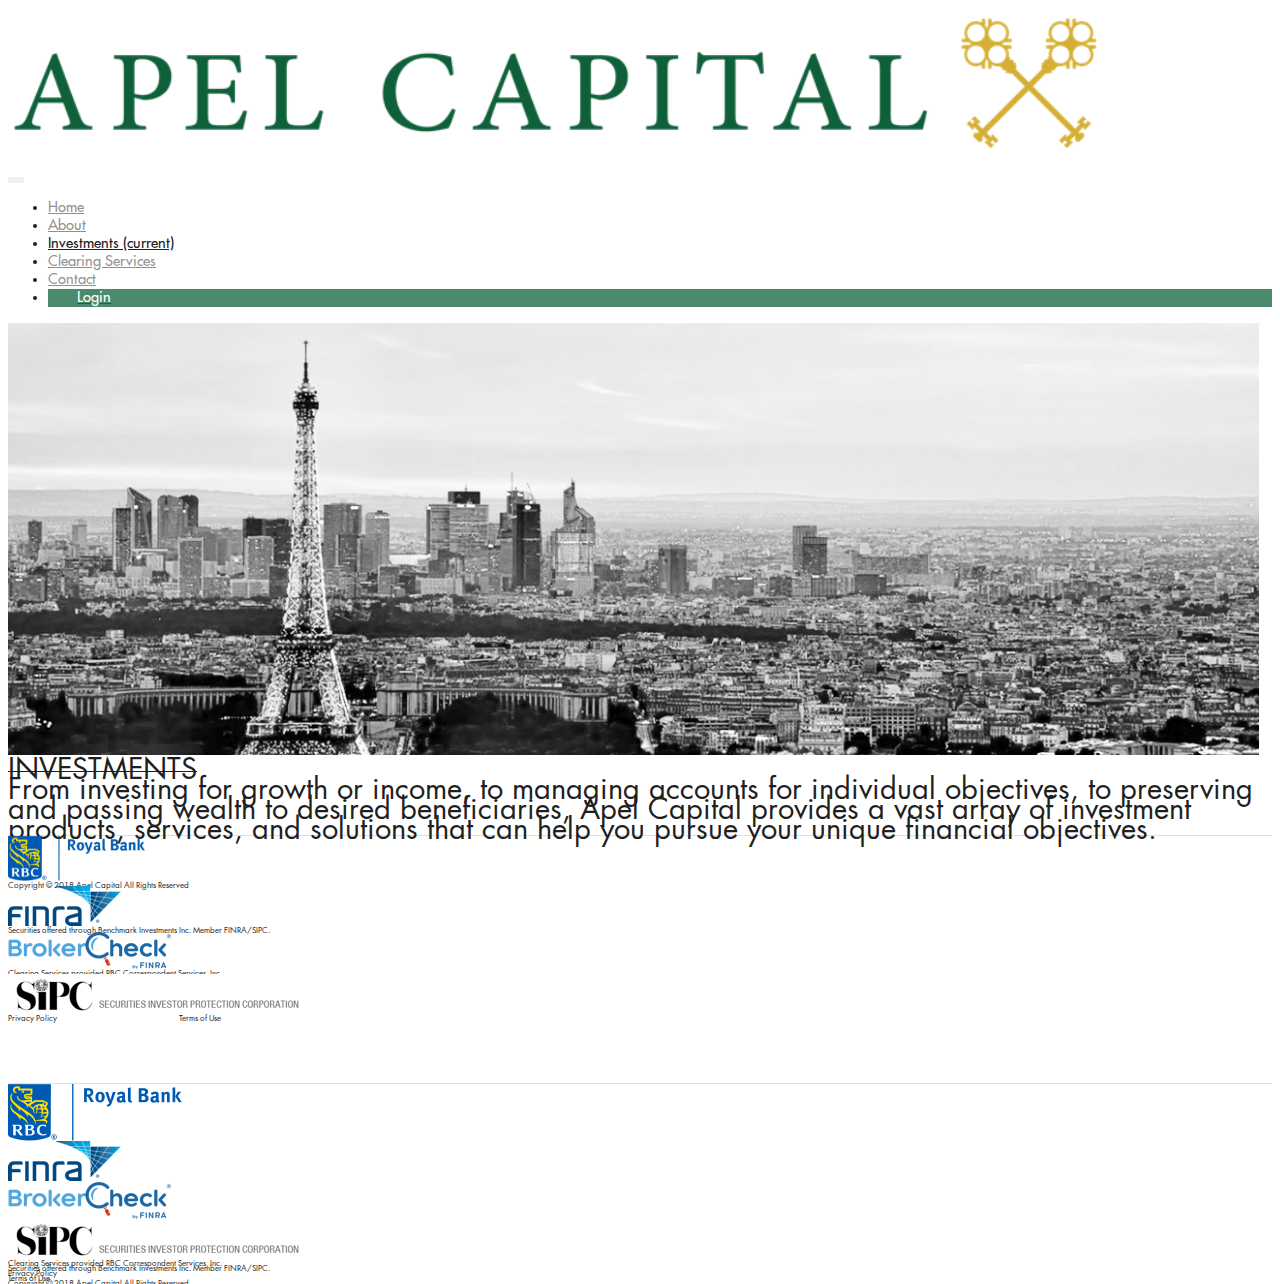
<file: pages/investments.html>
<!doctype html>
<html lang="en">
  <head>
    <!-- Required meta tags -->
    <meta charset="utf-8">
    <meta name="viewport" content="width=device-width, initial-scale=1, shrink-to-fit=no">

    <!-- Bootstrap CSS -->
    <link rel="stylesheet" href="https://stackpath.bootstrapcdn.com/bootstrap/4.1.3/css/bootstrap.min.css" integrity="sha384-MCw98/SFnGE8fJT3GXwEOngsV7Zt27NXFoaoApmYm81iuXoPkFOJwJ8ERdknLPMO" crossorigin="anonymous">
    <link rel="stylesheet" type="text/css" href="../css/main.css">

    <title>Apel Capital</title>
  </head>
  <body>
  	<!-- Navbar Overlay  -->
  	<div id="myNav" class="overlay">

	  <!-- Button to close the overlay navigation -->
	  <a href="javascript:void(0)" class="closebtn" onclick="closeNav()">&times;</a>

	  <!-- Overlay content -->
	  <div class="overlay-content">
		  <ul class="navbar-nav ml-auto">
		      <li class="nav-item px-md-2 active">
		        <a class="nav-link" href="../index.html">HOME</a>
		      </li>
		      <li class="nav-item px-md-2 active">
		        <a class="nav-link" href="./about.html">ABOUT</a>
		      </li>
		      <li class="nav-item px-md-2 active">
		        <a class="nav-link" href="./investments.html">INVESTMENTS</a>
		      </li>
		      <li class="nav-item px-md-2 active">
		        <a class="nav-link" href="./clearing-services.html">CLEARING SERVICES</a>
		      </li>
		      <li class="nav-item px-md-2 active">
		        <a class="nav-link" href="./contact.html">CONTACT</a>
		      </li>
		      <li class="nav-item px-md-2 active login-mobile-holder">
		        <a class="nav-link pr-md-0" href="https://www.investor-connect.com/WMConnect/ConnectWeb/signin/Signin.invoke?vlType=noyHbWEbxehrprG" target="_blank">
		        	<div class="login-btn login-mobile">LOGIN</div>
		        </a>
		      </li>
		    </ul>
	  </div>

	</div>

  	<!-- Navigation Bar -->
	<nav class="navbar navbar-expand-lg navbar-light ml-md-5 mr-md-5">
	  <a class="navbar-brand" href="#">
	  	<img src="../img/logo-desktop2.png">
	  </a>
	  <button class="navbar-toggler" type="button" data-toggle="collapse" onclick="openNav()" aria-expanded="false" aria-label="Toggle navigation">
	    <span class="navbar-toggler-icon"></span>
	  </button>

	  <div class="collapse navbar-collapse" id="navbarSupportedContent">
	    <ul class="navbar-nav ml-auto">
	      <li class="nav-item px-md-2">
	        <a class="nav-link" href="../index.html">Home</a>
	      </li>
	      <li class="nav-item px-md-2">
	        <a class="nav-link" href="about.html">About</a>
	      </li>
	      <li class="nav-item px-md-2 active">
	        <a class="nav-link" href="investments.html">Investments <span class="sr-only">(current)</span></a>
	      </li>
	      <li class="nav-item px-md-2">
	        <a class="nav-link" href="clearing-services.html">Clearing Services</a>
	      </li>
	      <li class="nav-item px-md-2">
	        <a class="nav-link" href="contact.html">Contact</a>
	      </li>
	      <li class="nav-item px-md-2">
	        <a class="nav-link pr-md-0" href="https://www.investor-connect.com/WMConnect/ConnectWeb/signin/Signin.invoke?vlType=noyHbWEbxehrprG" target="_blank">
	        	<div class="login-btn">Login</div>
	        </a>
	      </li>
	    </ul>
	  </div>
	</nav>

	<!-- Main Content -->
  	<div class="container-fluid">
  		<!-- Main Image -->
  		<div class="row ml-md-5 mr-md-5 hero-imgs">
  			<div class="col-sm-12 col-md-12 pl-md-0 pr-md-0 ml-0 mr-0">
  				<div class="primary-img">
	  				<img src="../img/pink-paris-wallpaper-computer.png" class="img-fluid d-block" alt="Responsive image">
	  			</div>
  			</div>
  		</div>

  		<!-- Tag Line -->
		<div class="row ml-md-5 mr-md-5 pt-5 pb-5 ">
			<div class="col-12 pt-3 pb-5 text-center">
				<span class="align-middle tag-line underline-tag">INVESTMENTS</span>
			</div>
			<div class="col-12 pt-5 pb-5 text-center">
				<div class="col-md-9 pb-5 mx-auto inner-text">
					<span class="align-middle tag-line">
						From investing for growth or income, to managing accounts for individual objectives, to preserving and passing wealth to desired beneficiaries, Apel Capital provides a vast array of investment products, services, and solutions that can help you pursue your unique financial objectives.
					</span>	
				</div>			
			</div>
		</div>
	</div>
    
	<!-- Footer For Tablet & Desktop -->
	<footer class="footer px-5 py-4 d-none d-md-block">
		<div class="row align-items-center">
			<div class="col">
		      <div class="img-holder pt-4 pb-4">
		      	<a href="https://www.investor-connect.com/WMConnect/ConnectWeb/signin/Signin.invoke?vlType=noyHbWEbxehrprG" target="_blank">
		      		<img src="../img/rbc-royal-bank.png" class="rbc-footer">
		      	</a>
		      </div>
		      <div class="bottom-text">
		      	Copyright &copy; 2018 Apel Capital All Rights Reserved
		      </div>
		    </div>
		    <div class="col text-center">
		      <div class="img-holder pt-4 pb-4">
		      	<a href="http://www.finra.org/" target="_blank">
		      		<img src="../img/finra-logo.png">
		      	</a>
		      </div>
		      <div class="bottom-text mt-1">
		      	Securities offered through Benchmark Investments Inc. Member FINRA/SIPC.
		      </div>
		    </div>
		    <div class="col text-center">
		      <div class="img-holder pt-4 pb-4">
		      	<a href="http://brokercheck.finra.org/" target="_blank">
		      		<img src="../img/brokers-check.png">
		      	</a>
		      </div>
		      <div class="bottom-text">
		      	Clearing Services provided RBC Correspondent Services, Inc.
		      </div>
		    </div>
		    <div class="col text-center">
		      <div class="img-holder pt-4 pb-4">
		      	<a href="http://sipc.org/" target="_blank">
		      		<img src="../img/sipc-logo.png">		      		
		      	</a>
		      </div>
		      <div class="bottom-text">
		      	<span class="privacy sub-bottom">Privacy Policy</span>
		      	<span class="terms sub-bottom">Terms of Use</span>
		      </div>
		    </div>
	  	</div>
	</footer>

	<!-- Footer For Mobile -->
	<footer class="footer footer-m d-block d-md-none mt-5">
		<div class="container-fluid">
			<div class="row ml-md-5 mr-md-5">
		      	<div class="col-12 ml-0 mr-0 py-4 text-center">
					<a href="https://www.investor-connect.com/WMConnect/ConnectWeb/signin/Signin.invoke?vlType=noyHbWEbxehrprG" target="_blank">
		      			<img src="../img/rbc-royal-bank.png">
		      		</a>
				</div>
				<div class="col-12 ml-0 mr-0 py-4 text-center">
					<a href="http://www.finra.org/" target="_blank">
		      			<img src="../img/finra-logo.png">
		      		</a>
				</div>
				<div class="col-12 ml-0 mr-0 py-4 text-center">
					<a href="http://brokercheck.finra.org/" target="_blank">
			      		<img src="../img/brokers-check.png">
			      	</a>
				</div>
				<div class="col-12 ml-0 mr-0 py-4 text-center">
					<a href="http://sipc.org/" target="_blank">
			      		<img src="../img/sipc-logo.png">		      		
			      	</a>
				</div>
				<div class="col-12 ml-0 mr-0 py-4 text-center">
					Clearing Services provided RBC Correspondent Services, Inc.
				</div>
				<div class="col-12 ml-0 mr-0 py-4 text-center">
					Securities offered through Benchmark Investments Inc. Member FINRA/SIPC. 
				</div>
				<div class="col-12 ml-0 mr-0 py-4 text-center">
					Privacy Policy
				</div>
				<div class="col-12 ml-0 mr-0 py-4 text-center">
					Terms of Use
				</div>
				<div class="col-12 ml-0 mr-0 py-4 text-center">
					Copyright &copy; 2018 Apel Capital All Rights Reserved
				</div>
			</div>
		</div>
	</footer>
    
    <!-- jQuery, Popper.js, Bootstrap JS -->
    <script src="https://code.jquery.com/jquery-3.3.1.slim.min.js" integrity="sha384-q8i/X+965DzO0rT7abK41JStQIAqVgRVzpbzo5smXKp4YfRvH+8abtTE1Pi6jizo" crossorigin="anonymous"></script>
    <script src="https://cdnjs.cloudflare.com/ajax/libs/popper.js/1.14.3/umd/popper.min.js" integrity="sha384-ZMP7rVo3mIykV+2+9J3UJ46jBk0WLaUAdn689aCwoqbBJiSnjAK/l8WvCWPIPm49" crossorigin="anonymous"></script>
    <script src="https://stackpath.bootstrapcdn.com/bootstrap/4.1.3/js/bootstrap.min.js" integrity="sha384-ChfqqxuZUCnJSK3+MXmPNIyE6ZbWh2IMqE241rYiqJxyMiZ6OW/JmZQ5stwEULTy" crossorigin="anonymous"></script>
    <script type="text/javascript" src="../js/main.js"></script>
  </body>
</html>
</file>
<file: css/main.css>
/* Fonts */
@font-face {
	font-family: FuturaMedium;
  	src: url(../fonts/FuturaMedium.otf);
  	font-weight: 500;
}

@font-face{
	font-family: FuturaBook;
  	src: url(../fonts/FuturaBook.woff);
}

/* Body */
body, html{
	background-color: rgba(255,255,255,1.0);
	color: rgba(31,31,31,1.0);
	font-family: FuturaBook;
	height: 100%;
}

/* Navbar */
.custom-toggler.navbar-toggler {
    border-color: rgb(0,0,0,0);
}
.custom-toggler .navbar-toggler-icon {
  background-image: url("data:image/svg+xml;charset=utf8,%3Csvg viewBox='0 0 32 32' xmlns='http://www.w3.org/2000/svg'%3E%3Cpath stroke='rgba(0,0,0,1)' stroke-width='2' stroke-linecap='round' stroke-miterlimit='10' d='M4 8h24M4 16h24M4 24h24'/%3E%3C/svg%3E");
}

.nav-link{
	color: rgba(31,31,31,.5) !important;
}

.nav-link:hover,
.navbar-nav .active>.nav-link{
	color: rgba(31,31,31,1) !important;
}

.navbar-brand{
	font-family: Arial;
	font-size: 22pt;
	font-weight: bold;
  /*background: url("../img/logo-desktop.png") no-repeat;*/
  height: 50px;
  width: 350px !important;
}

.navbar-brand img{
  width: 100%;
}

nav .nav-item{
	font-family: FuturaMedium;
	font-size: 11pt;

}

nav .login-btn{
    background-color: rgba(0,89,49, 0.7);
    color: white;
    padding: 0 2em;
}

nav .login-btn:hover, nav .login-btn:active{
	background-color: rgba(0,89,49, 1);
}

.login-mobile-holder{
	background-color: rgba(0,89,49, 1);;
}

.login-mobile{
	padding-top: 5px;
	color: white;
}

.navbar-toggle {
      border: none;
      outline: none;
}

.navbar-light .navbar-toggler{
	border-color: transparent;
}


/* The Overlay (background) */
.overlay {
  /* Height & width depends on how you want to reveal the overlay (see JS below) */    
  height: 0;
  width: 100%;
  position: fixed; /* Stay in place */
  z-index: 1; /* Sit on top */
  left: 0;
  top: 0;
  background-color: rgb(255,255,255); /* White fallback color */
  overflow-y: hidden; /* Disable horizontal scroll */
  transition: 0.5s; /* 0.5 second transition effect to slide in or slide down the overlay (height or width, depending on reveal) */
}

/* Position the content inside the overlay */
.overlay-content {
  position: relative;
  top: 25%; /* 25% from the top */
  width: 100%; /* 100% width */
  text-align: center; /* Centered text/links */
  /*margin-top: 30px;  30px top margin to avoid conflict with the close button on smaller screens */
}

/* The navigation links inside the overlay */
.overlay a {
  padding: 8px;
  text-decoration: none;
  font-size: 20pt;
  color: black;
  display: block; /* Display block instead of inline */
  transition: 0.3s; /* Transition effects on hover (color) */
}

/* When you mouse over the navigation links, change their color */
.overlay a:hover, .overlay a:focus {
  color: #f1f1f1;
}

/* Position the close button (top right corner) */
.overlay .closebtn {
  position: absolute;
  top: 20px;
  right: 45px;
  font-size: 60px;
}

/* When the height of the screen is less than 450 pixels, change the font-size of the links and position the close button again, so they don't overlap */
@media screen and (max-height: 450px) {
  .overlay a {font-size: 20px}
  .overlay .closebtn {
    font-size: 40px;
    top: 15px;
    right: 35px;
  }
}

/* Hero Images */
.hero-imgs img{
	width: 99%;
}

@media (max-width: 767.98px) {
	.hero-imgs img{
		width: 100%;
	}
}

/* Tag Line */
.tag-line, .mobile-tag{
	font-family: FuturaBook;
	font-size: 22pt;
}

.mobile-tag{
	background-color: rgba(31,31,31,1.0);
	color: rgba(255,255,255,1.0);
	font-size: 18pt;
}

.underline-tag{
	border-bottom: 1px solid rgba(31,31,31,1.0);
}

.font-medium{
	font-family: FuturaMedium;
}

.phone-num, .phone-num:hover, .phone-num:link{
	color: rgba(31,31,31,1.0) !important;
}

/* Footer */
footer{
	border-top: 1px solid rgba(223,223,223,1.0);
	font-size: 6pt;
}

footer .privacy{
	padding-right: 15em;
}

footer.footer-m{
	margin-top: 8em !important;
}

footer .col {
  padding: 0;
}

footer .rbc-footer {
  height: 45px;
}

/* Spacer */
.sm-space{
	padding: .1em;
}

.clearing-img img {
  margin-top: .8em;
}

.clearing-text {
  padding-left: 4em;
  padding-right: 14em;
}

.bottom-text {
  padding: 0;
}

/* Media Queries */
@media only screen and (max-width : 768px) {
	.navbar-brand{
		font-size: 18pt;
    /*background: url("../img/logo-mobile.png") no-repeat;*/
    width: 200px !important;
	}

  .navbar-brand img{
    width: 75%;
  }

  .inner-text{
    margin-top: -5em;
  }

  .clearing .inner-text {
    margin-top: 0;
  }

  .clearing .inner-text-img {
    padding: 0;
  }

  .inner-text span{
    font-size: 16pt;
  }

  .clearing-img {
    display: none;
  }

  .clearing-text {
    padding: 0;
  }
}

@media only screen and (max-width : 1100px) {
  .clearing-text {
    padding-right: 5em;
  }
}

@media only screen and (max-width : 800px) {
  .clearing-img {
    display: none;
  }

  .clearing-text {
    padding: 0 2em;
  }

  .tag-line {
    font-size: 16pt;
  }
}
</file>
